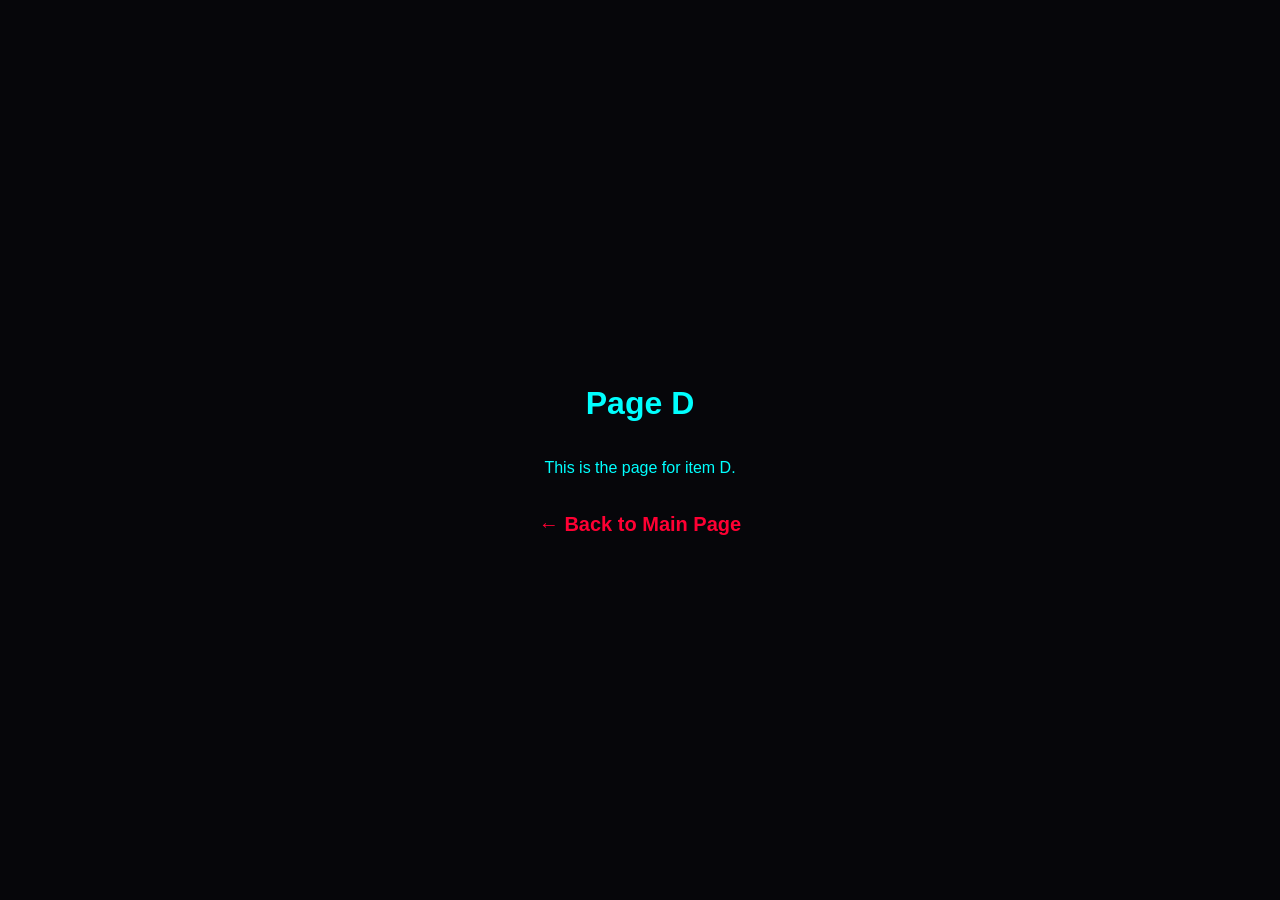
<file: 1.d.html>
<!DOCTYPE html>
<html lang="en">
<head>
    <meta charset="UTF-8">
    <title>Page D</title>
    <style>
        body { 
            background-color: #06060a; 
            color: cyan; 
            font-family: 'Roboto', sans-serif; 
            display: flex; 
            flex-direction: column;
            align-items: center; 
            justify-content: center; 
            height: 100vh; 
            margin: 0;
        } 
        a { 
            color: #ff0033; 
            text-decoration: none;
            font-size: 20px;
            font-weight: bold;
            margin-top: 20px;
        }
        a:hover {
            text-decoration: underline;
        }
    </style>
</head>
<body>
    <h1>Page D</h1>
    <p>This is the page for item D.</p>
    <a href="index.html">← Back to Main Page</a>
</body>
</html>
</file>
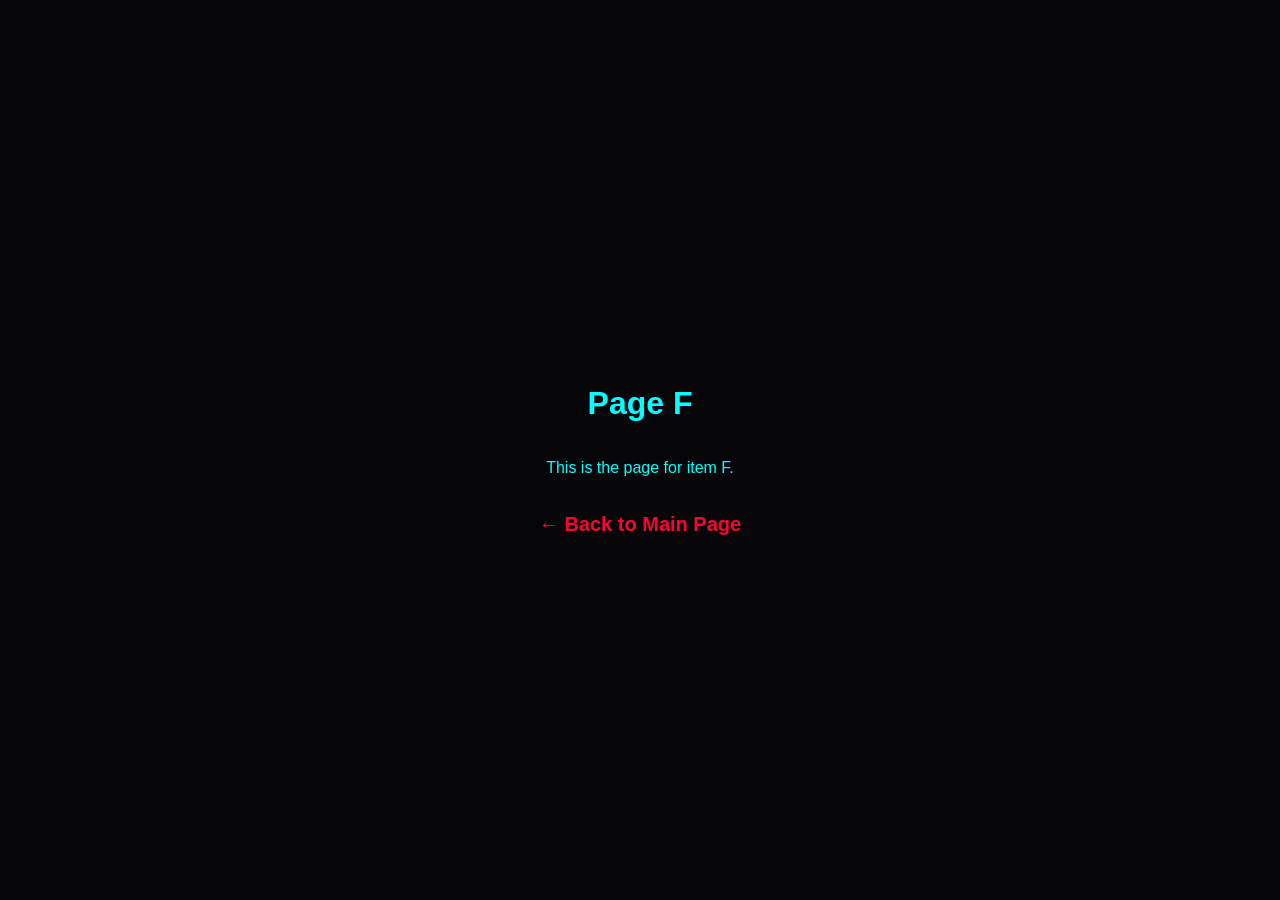
<file: 1.f.html>
<!DOCTYPE html>
<html lang="en">
<head>
    <meta charset="UTF-8">
    <title>Page F</title>
    <style>
        body { 
            background-color: #06060a; 
            color: cyan; 
            font-family: 'Roboto', sans-serif; 
            display: flex; 
            flex-direction: column;
            align-items: center; 
            justify-content: center; 
            height: 100vh; 
            margin: 0;
        } 
        a { 
            color: #ff0033; 
            text-decoration: none;
            font-size: 20px;
            font-weight: bold;
            margin-top: 20px;
        }
        a:hover {
            text-decoration: underline;
        }
    </style>
</head>
<body>
    <h1>Page F</h1>
    <p>This is the page for item F.</p>
    <a href="index.html">← Back to Main Page</a>
</body>
</html>
</file>
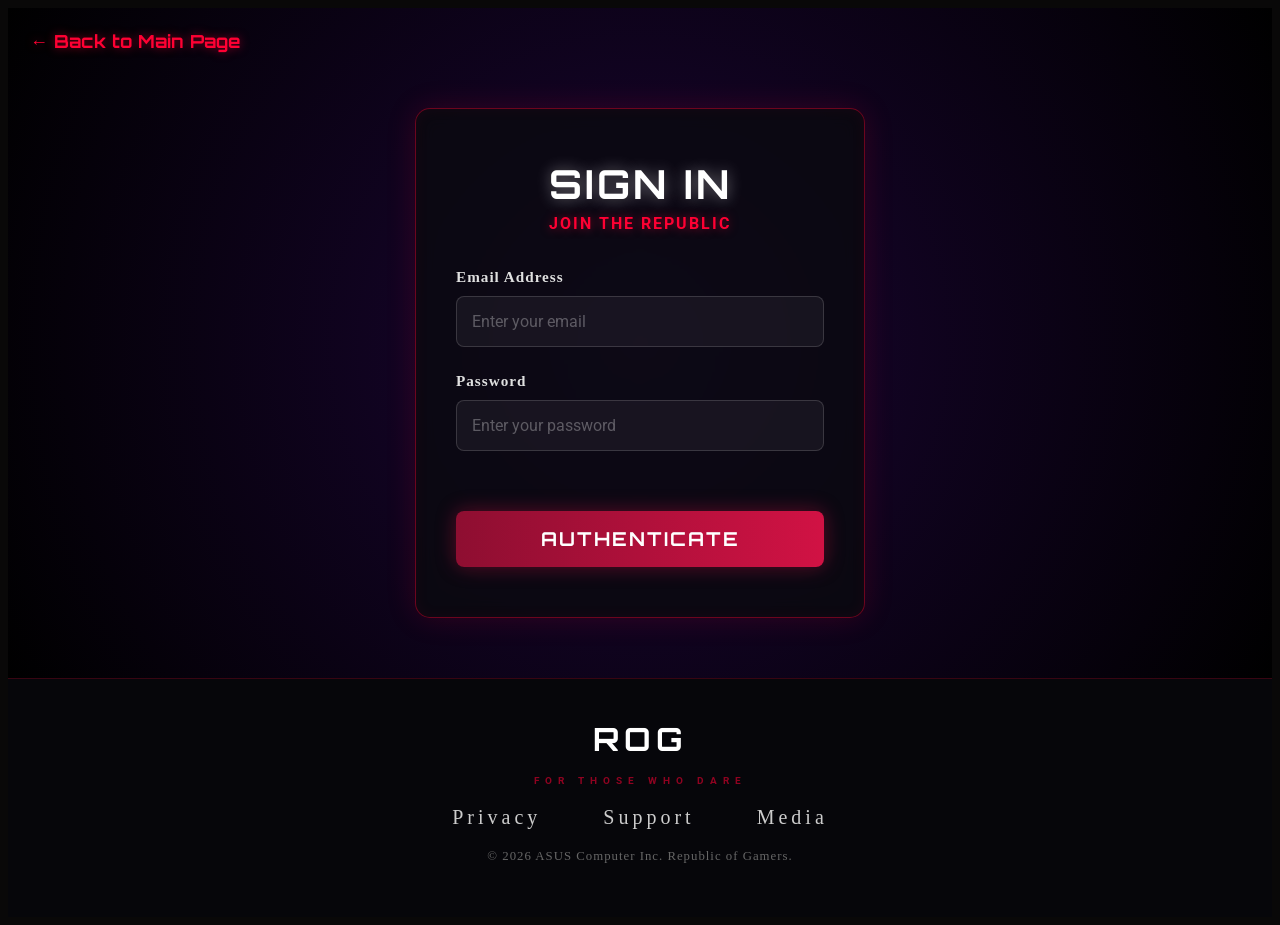
<file: signup.html>
<!DOCTYPE html>
<html lang="en">
<head>
    <meta charset="UTF-8">
    <meta name="viewport" content="width=device-width, initial-scale=1.0">
    <title>ROG - Sign In</title>

    <link rel="stylesheet" href="1.css" />
    <link rel="stylesheet" href="signup.css" />
    <link href="https://fonts.googleapis.com/css2?family=Orbitron:wght@400;700&family=Roboto:wght@300;400;700&display=swap" rel="stylesheet">
</head>
<body>


<a href="index.html" style="position: absolute; top: 30px; left: 30px; color: #ff0033; text-decoration: none; font-size: 18px; font-weight: bold; font-family: 'Orbitron', sans-serif; text-shadow: 0 0 10px rgba(255,0,51,0.5); z-index: 10;">← Back to Main Page</a>


<main class="signup-page">
    <div class="signup-container">
        <form class="signup-form" onsubmit="event.preventDefault(); login();">
            <h1 class="signup-title">Sign In</h1>
            <p class="signup-subtitle">Join the Republic</p>

            <div class="input-group">
                <label for="email-address">Email Address</label>
                <input type="email" name="email-address" id="email-address" placeholder="Enter your email" required>
            </div>

            <div class="input-group">
                <label for="password">Password</label>
                <input type="password" name="password" id="password" placeholder="Enter your password" required>
            </div>



            <p id="result" style="text-align: center; font-weight: bold; margin-bottom: 15px; min-height: 20px;"></p>

            <input class="btn-submit" type="submit" value="Authenticate">
        </form>
    </div>
</main>


<footer class="site-footer" style="padding: 40px 20px; text-align: center; background-color: #06060a; border-top: 1px solid rgba(255, 0, 51, 0.2); width: 100%; box-sizing: border-box; margin-top: auto;">
    <div class="footer-logo" style="font-family: 'Orbitron', sans-serif; font-size: 2rem; font-weight: bold; color: #fff; letter-spacing: 5px;">ROG</div>
    <p class="footer-slogan" style="color: #ff0033; font-weight: bold; margin-bottom: 20px;">FOR THOSE WHO DARE</p>
    
    <div class="footer-links" style="margin-bottom: 20px;">
        <a href="https://rog.asus.com/in/elite" target="_blank" style="color: #ccc; text-decoration: none; margin: 0 15px; transition: color 0.3s;">Privacy</a>
        <a href="https://rog.asus.com/support/" target="_blank" style="color: #ccc; text-decoration: none; margin: 0 15px; transition: color 0.3s;">Support</a>
        <a href="https://rog.asus.com/tag/media/" target="_blank" style="color: #ccc; text-decoration: none; margin: 0 15px; transition: color 0.3s;">Media</a>
    </div>

    <p class="footer-copy" style="font-size: 0.8rem; color: #666;">© 2026 ASUS Computer Inc. Republic of Gamers.</p>
</footer>

<script src="signup.js"></script>
</body>
</html>
</file>
<file: 1.css>
:root {

    --color-red: #ff0033;
    --color-cyan: #00ffcc;
    --color-purple: #a855f7;
    --color-dark: #090808;
    --color-dark2: #0a0a10;
    --color-white: #f0f0f0;



    --bg: #05060a;
    --panel: #0c0e15;
    --card: #0f1219;
    --border: #1a1f2e;
    --accent: #e8002d;
    --accent2: #b0001f;
    --text: #e8eaf0;
    --muted: #5a6070;
    --tag-bg: #111622;


    --glow-red: 0 0 18px rgba(255, 0, 51, 0.8),
        0 0 50px rgba(255, 0, 51, 0.6),
        0 0 80px rgba(255, 0, 51, 0.4);
    --glow-cyan: 0 0 18px rgba(0, 255, 204, 0.55),
        0 0 50px rgba(0, 255, 204, 0.25);
}

*, *::before, *::after {
    box-sizing: border-box;
}

.social-links a {
    transition: all 0.3s ease;
    display: inline-block;
}

.social-links a:hover {
    color: #fff !important;
    text-shadow: 0 0 15px rgba(255,0,51,1);
    transform: scale(1.1);
}


.hero {
    background: url("rog.jpg") center/cover no-repeat;
}



body {
    background-color: var(--color-dark);
    color: var(--color-white);
    font-family: var(--font-body);

}


.video-slider {
    position: relative;
    width: 100vw;
    height: 100vh;
    max-width: 100%;
    overflow: hidden;
}

.video-slides {
    position: relative;
    width: 100%;
    height: 100%;
}

.video-slide {
    position: absolute;
    top: 0;
    left: 0;
    width: 100%;
    height: 100%;
    opacity: 0;
    transition: opacity 0.8s ease;
    z-index: 0;
}

.video-slide.active {
    opacity: 1;
    z-index: 1;
}

.video-slide video,
.video-slide iframe {
    width: 100%;
    height: 100%;
    object-fit: cover;
    border: none;
}

.slide-caption {
    position: absolute;
    bottom: 60px;
    left: 50%;
    transform: translateX(-50%);
    font-family: 'Orbitron', sans-serif;
    font-size: clamp(1rem, 2.5vw, 1.8rem);
    color: white;
    letter-spacing: 4px;
    text-transform: uppercase;
    text-shadow: 0 0 15px rgba(255, 0, 51, 0.8), 0 2px 10px rgba(0, 0, 0, 0.8);
    z-index: 5;
    pointer-events: none;
}

.slider-arrow {
    position: absolute;
    top: 50%;
    transform: translateY(-50%);
    z-index: 10;
    background: rgba(0, 0, 0, 0.5);
    color: white;
    border: 1px solid rgba(255, 0, 51, 0.4);
    font-size: 2rem;
    padding: 15px 18px;
    cursor: pointer;
    border-radius: 50%;
    transition: all 0.3s ease;
}

.slider-arrow:hover {
    background: rgba(255, 0, 51, 0.3);
    box-shadow: 0 0 20px rgba(255, 0, 51, 0.6);
    border-color: #ff0033;
}

.slider-prev {
    left: 25px;
}

.slider-next {
    right: 25px;
}

.slider-dots {
    position: absolute;
    bottom: 20px;
    left: 50%;
    transform: translateX(-50%);
    display: flex;
    gap: 12px;
    z-index: 10;
}

.slider-dot {
    width: 12px;
    height: 12px;
    border-radius: 50%;
    background: rgba(255, 255, 255, 0.3);
    border: 1px solid rgba(255, 255, 255, 0.5);
    cursor: pointer;
    transition: all 0.3s ease;
}

.slider-dot.active {
    background: #ff0033;
    border-color: #ff0033;
    box-shadow: 0 0 10px rgba(255, 0, 51, 0.8);
}


.specs-section {

    background: black;
}

.image-section {
    width: 100%;
    max-width: 100%;
    margin: 0 auto;
    display: flex;
    justify-content: center;
    align-items: center;
    padding: 40px 20px 60px;

}


.grid-3x3 {
    display: grid;
    grid-template-columns: repeat(2, 1fr);
    gap: 32px;
    width: 100%;
    max-width: 95%;
}

.grid-item {
    padding: 24px 20px 20px;
    background: rgba(12, 12, 25, 0.85);
    border: 1px solid rgba(0, 255, 204, 0.12);
    border-radius: 18px;
    display: flex;
    flex-direction: column;
    align-items: center;
    justify-content: center;
    color: cyan;
    font-size: 20px;
    font-weight: 700;
    transition: all 0.4s ease;
    box-shadow: 0 4px 30px rgba(0, 0, 0, 0.5);
    overflow: hidden;
    min-height: 300px;
    backdrop-filter: blur(8px);
    position: relative;
}

.grid-item::before {
    content: '';
    position: absolute;
    inset: 0;
    border-radius: 18px;
    background: radial-gradient(ellipse at 50% 0%, rgba(0, 255, 204, 0.06) 0%, transparent 60%);
    pointer-events: none;
}

.grid-item:hover {
    border-color: rgba(0, 255, 204, 0.45);
    box-shadow: 0 0 40px rgba(0, 255, 204, 0.15), 0 8px 32px rgba(0, 0, 0, 0.6);
    transform: translateY(-8px);
    background: rgba(12, 12, 30, 0.95);
}



.grid-model {
    width: 100%;
    height: 220px;
    background: transparent;
    --poster-color: transparent;
    border-radius: 12px;
}


.grid-label {
    display: block;
    margin-top: 14px;
    font-family: Roboto, sans-serif;
    font-size: 15px;
    font-weight: 600;
    letter-spacing: 3px;
    text-transform: uppercase;
    color: rgba(0, 255, 204, 0.7);
    text-shadow: 0 0 8px rgba(0, 255, 204, 0.2);
    transition: all 0.35s ease;
}

.grid-item:hover .grid-label {
    color: #00ffcc;
    letter-spacing: 5px;
    text-shadow: 0 0 18px rgba(0, 255, 204, 0.5);
}


.grid-item-img {
    width: 100%;
    height: 200px;
    object-fit: contain;
    filter: drop-shadow(0 0 12px rgba(0, 255, 204, 0.15));
    transition: transform 0.4s ease, filter 0.4s ease;
}

.grid-item:hover .grid-item-img {
    transform: scale(1.08);
    filter: drop-shadow(0 0 24px rgba(0, 255, 204, 0.35));
}


.grid-link {
    display: inline-block;
    margin-top: 10px;
    padding: 6px 20px;
    font-family: Roboto, sans-serif;
    font-size: 12px;
    font-weight: 600;
    letter-spacing: 2px;
    text-transform: uppercase;
    text-decoration: none;
    color: rgba(0, 255, 204, 0.6);
    border: 1px solid rgba(0, 255, 204, 0.2);
    border-radius: 6px;
    transition: all 0.3s ease;
}

.grid-link:hover {
    color: #00ffcc;
    border-color: rgba(0, 255, 204, 0.6);
    background: rgba(0, 255, 204, 0.08);
    box-shadow: 0 0 14px rgba(0, 255, 204, 0.2);
    letter-spacing: 3px;
}









.btn-red {
    display: inline-flex;
    align-items: center;
    gap: 10px;
    font-family: "Roboto Thin";
    font-size: 11px;
    letter-spacing: 3px;
    color: #fff;
    text-decoration: none;
    background-color: grey;
    padding: 12px 28px;


    clip-path: polygon(10px 0%, 100% 0%, calc(100% - 10px) 100%, 0% 100%);
}

.btn-red:hover {
    background-color: #ff3355;
    box-shadow: var(--glow-cyan);
    transform: translateY(-3px);
    letter-spacing: 5px;
}

.btn-outline {
    display: inline-flex;
    align-items: center;
    font-family: Roboto;
    font-size: 11px;
    letter-spacing: 3px;
    color: cyan;
    text-decoration: none;
    border: 1px solid rgba(0, 255, 204, 0.3);
    padding: 12px 28px;
    clip-path: polygon(10px 0%, 100% 0%, calc(100% - 10px) 100%, 0% 100%);


}

.btn-outline:hover {
    background-color: rgba(0, 255, 204, 0.07);
    border-color: darkcyan;
    box-shadow: lightcyan;
    transform: translateY(-3px);
    letter-spacing: 5px;
}












.navbar {
    position: fixed;
    top: 0;
    left: 0;
    right: 0;
    z-index: 1;
    display: flex;
    align-items: center;
    justify-content: space-between;
    padding: 8px 18px;
    background-color: rgba(6, 6, 10, 0.92);

    border-bottom: 1px solid white;
    border-color: rgba(255, 0, 51, 0.25);

    transition: border-color 0.5s;
}

.navbar:hover {
    border-color: red;
    border-width: 3px;
}


.navbar-logo {
    font-weight: 200;
    font-size: 24px;
    color: var(--color-red);
    letter-spacing: 2px;
    text-shadow: var(--glow-red);
    transition: letter-spacing 0.1s, text-shadow 0.4s;
    text-decoration: none;
    margin-left: 100px;
    display: flex;
    mix-blend-mode: screen;

}

.navbar-logo:hover {
    letter-spacing: 4px;
    transition: transform 0.4s ease;
    text-shadow: 0 0 40px rgba(255, 0, 51, 1), 0 0 80px rgba(255, 0, 51, 0.5);
}

.asus {
    position: absolute;
    top: 8px;
    left: 19px;
    height: 50px;
    transition: border-color 0.5s, transform 0.4s ease, filter 0.4s ease;
    mix-blend-mode: screen;
}

.asus:hover {
    border-color: red;
    filter: drop-shadow(0 0 12px var(--color-red));
    transform: scale(1.1) rotate(-3deg);
    mix-blend-mode: screen;
}


.navbar-links {
    display: flex;
    list-style: none;
    gap: 40px;
    align-items: center;
}


.navbar-links a {
    font-family: "Rockwell Extra Bold";
    font-size: 20px;
    letter-spacing: 3px;
    color: rgba(240, 240, 240, 0.55);
    text-decoration: none;
    position: relative;

    transition: color 0.3s, letter-spacing 0.3s;
}



.navbar-links a:hover {
    color: cyan;
    letter-spacing: 5px;
}



.navbar-buy-btn {
    background-color: red;
    color: white;
    padding: 7px 18px;
    clip-path: polygon(7px 0%, 100% 0%, calc(100% - 7px) 100%, 0% 100%);
    transition: background-color 0.3s, transform 0.3s;
}

.navbar-buy-btn:hover {
    background-color: #ff3355;
    transform: translateY(-2px);
}









.hero {
    min-height: 100vh;
    display: flex;
    align-items: center;
    justify-content: space-between;
    padding: 50px 48px 60px;
    position: relative;
    overflow: hidden;
    transform: translateX(-20px);
}

.gif {
    flex: 1;
    display: flex;
    justify-content: flex-end;
    width: 500px;
    max-width: 10000px;
    mix-blend-mode: screen;
    position: relative;
    transform: translateX(100px);

}



.hero-heading {
    font-family: Roboto;
    font-weight: 900;
    line-height: 0.9;
    margin-bottom: 14px;
    color: var(--color-red);
    text-shadow: var(--glow-red);
}

.section-heading {
    text-align: center;
    margin-bottom: 55px;
    transition: letter-spacing 0.4s;
}

.section-heading h2 {
    font-family: Rockwell;
    font-weight: 900;
    font-size: clamp(28px, 4vw, 46px);
    letter-spacing: 4px;
    color: whitesmoke;
    transition: letter-spacing 0.4s;
}

.section-heading:hover h2 {
    letter-spacing: 7px;
}




.small-label {
    display: block;
    font-family: Roboto;
    font-size: 20px;
    letter-spacing: 3px;
    color: cyan;
    opacity: 0.7;
    margin-top: 20px;
    margin-left: 0px;
    transition: opacity 0.1s, letter-spacing 0.4s;
}

.small-label:hover {
    opacity: 1;
    letter-spacing: 4px;
}


.heading-rog {
    display: block;
    font-size: clamp(72px, 10vw, 120px);
    color: red;
    text-shadow: red;
    letter-spacing: -2px;
    display: inline;

    transition: letter-spacing 0.4s, text-shadow 0.4s;

}

.heading-rog:hover {
    letter-spacing: 6px;
    text-shadow: 0 0 50px rgba(255, 0, 51, 1), 0 0 100px rgba(255, 0, 51, 0.5);

}


.heading-rest {
    font-size: clamp(1.5rem, 4vw, 3.5rem);
    font-family: Roboto, sans-serif;
    color: cyan;
    font-style: normal;
    letter-spacing: 2px;
}

.heading-rest:hover {
    text-shadow: 0 0 50px rgb(19, 208, 221), 0 0 100px rgba(123, 221, 228, 0.5);

}


.hero-slogan {
    font-family: "Baskerville Old Face";
    font-size: 18px;
    letter-spacing: 8px;
    color: cyan;
    margin-bottom: 14px;


    transition: letter-spacing 0.4s, opacity 0.3s;
}

.hero-slogan:hover {
    letter-spacing: 12px;
    opacity: 1;
}


.hero-specs-line {
    font-size: 15px;
    color: rgba(240, 240, 240, 0.5);
    margin-bottom: 36px;
    letter-spacing: 1px;

    transition: color 0.3s;
}

.hero-specs-line:hover {
    color: rgba(240, 240, 240, 0.85);
}


.hero-buttons {
    display: flex;
    gap: 16px;
    flex-wrap: wrap;
}







.features-section {
    padding: 90px 48px;
    position: relative;
    overflow: hidden;
    background: linear-gradient(to top, lightgrey, black);
    


}





.feature-list {
    max-width: 800px;
    margin: 0 auto;
    display: flex;
    flex-direction: column;
}


.feature-item {
    display: flex;
    align-items: center;
    gap: 28px;
    padding: 28px 0;
    border-bottom: 1px solid #191818;
    position: relative;
    transition: transform 0.4s;
}

.feature-item:hover {
    transform: translateX(10px);

}


.feature-item::before {
    content: '';
    position: absolute;
    bottom: 0;
    left: 0;
    right: 0;
    height: 1px;
    background: linear-gradient(90deg, transparent, rgba(255, 0, 51, 0.25), transparent);
    transform: scaleX(0);
    transform-origin: left;
    transition: transform 0.5s;
}

.feature-item:hover::before {
    transform: scaleX(1);
}


.feature-number {
    font-family: Ravie;
    font-size: 52px;
    font-weight: 900;
    color: rgba(182, 180, 180, 0.04);
    line-height: 1;
    min-width: 68px;
    text-align: center;

    transition: color 0.4s, text-shadow 0.4s;
}

.feature-item:hover .feature-number {
    color: rgb(170, 10, 42);

}


.feature-icon {
    font-size: 30px;
    min-width: 50px;
    text-align: center;

    transition: transform 0.4s, filter 0.4s;
}

.feature-item:hover .feature-icon {
    transform: scale(1.2) rotate(8deg);
    filter: drop-shadow(0 0 8px rgba(255, 0, 51, 0.6));
}


.feature-name {
    font-family: Ravie;
    font-size: 17px;
    font-weight: 700;
    letter-spacing: 2px;
    margin-bottom: 6px;

    transition: color 0.3s, text-shadow 0.3s;
}

.feature-item:hover .feature-name {
    color: red;
    text-shadow: 0 0 16px rgba(255, 0, 51, 0.4);
}


.feature-desc {
    font-size: 14px;
    color: rgba(0, 0, 0, 0.45);
    line-height: 1.6;

    transition: color 0.3s;
}

.feature-item:hover .feature-desc {
    color: rgba(13, 226, 234, 0.8);
}









.buy-section {
    padding: 100px 48px;
    text-align: center;
    position: relative;
    overflow: hidden;
    background-color: black;
    background: linear-gradient(to bottom, lightgrey, black);


}




.buy-heading {
    font-family: MingLiU-ExtB;
    font-weight: 900;
    font-size: clamp(32px, 5vw, 58px);
    letter-spacing: 4px;
    color: white;
    margin-bottom: 12px;
    position: relative;
    z-index: 1;

    transition: letter-spacing 0.4s;
}

.buy-heading:hover {
    letter-spacing: 8px;
}


.text-red {
    color: var(--color-red);
    text-shadow: var(--glow-red);
}



.buy-note {
    font-size: 14px;
    color: rgba(240, 240, 240, 0.45);
    margin-bottom: 40px;
    position: relative;
    z-index: 1;

    transition: color 0.3s;
}

.buy-note:hover {
    color: rgba(240, 240, 240, 0.8);
}


.price-variants {
    display: flex;
    gap: 16px;
    justify-content: center;
    margin-bottom: 44px;
    flex-wrap: wrap;
    position: relative;
    z-index: 1;


    clip-path: polygon(7px 0%, 100% 0%, calc(100% - 7px) 100%, 0% 100%);

}


.price-variants a {
    text-decoration: none;
}




.price-card {
    display: flex;
    flex-direction: column;
    gap: 4px;
    padding: 14px 24px;
    border: 3px solid rgba(0, 0, 0, 0.08);
    background-color: rgba(223, 99, 99, 0.03);
    clip-path: polygon(7px 0%, 100% 0%, calc(100% - 7px) 100%, 0% 100%);
    cursor: pointer;

    transition: background-color 0.35s,
        border-color 0.4s,
        transform 0.3s,
        box-shadow 0.4s;
}

.price-card:hover,
.price-card.active {
    background-color: rgba(255, 0, 51, 0.1);
    border-color: red;
    transform: translateY(-4px);
    box-shadow: red;
}

.price-storage {
    font-family: Roboto, Noto, sans-serif;
    font-size: 10px;
    letter-spacing: 2px;
    color: rgba(240, 240, 240, 0.45);

    transition: color 0.3s;
}

.price-card:hover .price-storage,
.price-card.active .price-storage {
    color: white;
}


.price-amount {
    font-family: var(--font-display);
    font-size: 20px;
    font-weight: 700;
    color: red;
    text-shadow: red;
}






.site-footer {
    padding: 50px 48px;
    background-color: #030306;
    text-align: center;
    border-top: 1px solid rgba(255, 0, 51, 0.81);
    position: relative;
}

.site-footer:hover {
    color: red;
    border-width: 3px;
}

.footer-logo {
    display: inline-block;
    font-family: "Rockwell Extra Bold";
    font-weight: 900;
    font-size: 40px;
    letter-spacing: 12px;
    color: red;
    text-shadow: red;
    margin-bottom: 6px;

    transition: letter-spacing 0.5s, text-shadow 0.5s;
}

.footer-logo:hover {
    letter-spacing: 20px;
    text-shadow: 0 0 60px rgba(255, 0, 51, 1), 0 0 120px rgba(255, 0, 51, 0.5);
}


.footer-slogan {
    font-family: Roboto, Noto, sans-serif;
    font-size: 10px;
    letter-spacing: 6px;
    color: cyan;
    opacity: 0.55;
    margin-bottom: 28px;
}


.footer-links {
    display: flex;
    gap: 32px;
    justify-content: center;
    margin-bottom: 22px;
    flex-wrap: wrap;
}

.footer-links a {
    font-family: "Fira Code";
    font-size: 20px;
    letter-spacing: 4px;
    color: rgba(240, 240, 240, 0.28);
    text-decoration: none;

    transition: color 0.3s, letter-spacing 0.3s;
}

.footer-links a:hover {
    color: cyan;
    letter-spacing: 6px;
}


.footer-copy {
    font-size: 11px;
    color: rgba(240, 240, 240, 0.18);
    letter-spacing: 1px;
}

.footer-copy:hover {
    color: white;
}
</file>
<file: signup.css>
body {
    display: flex;
    flex-direction: column;
    min-height: 100vh;
}

.signup-page {
    display: flex;
    flex: 1;
    justify-content: center;
    align-items: center;
    padding: 100px 20px 60px 20px; /* Top padding to clear fixed navbar */
    background: radial-gradient(circle at center, #1a0533 0%, #000000 100%);
    box-sizing: border-box;
}

.signup-container {
    width: 100%;
    max-width: 450px;
    z-index: 2;
}

.signup-form {
    background: rgba(10, 10, 15, 0.8);
    border: 1px solid rgba(255, 0, 51, 0.4);
    border-radius: 15px;
    padding: 50px 40px;
    box-shadow: 0 0 30px rgba(255, 0, 51, 0.15), inset 0 0 15px rgba(255, 0, 51, 0.05);
    backdrop-filter: blur(10px);
    transition: box-shadow 0.3s ease, border-color 0.3s ease;
}

.signup-form:hover {
    box-shadow: 0 0 50px rgba(255, 0, 51, 0.25), inset 0 0 20px rgba(255, 0, 51, 0.1);
    border-color: rgba(255, 0, 51, 0.6);
}

.signup-title {
    font-family: 'Orbitron', sans-serif;
    color: #fff;
    text-align: center;
    font-size: 2.5rem;
    margin: 0;
    text-transform: uppercase;
    letter-spacing: 3px;
    text-shadow: 0 0 15px rgba(255, 255, 255, 0.4);
}

.signup-subtitle {
    text-align: center;
    color: #ff0033;
    font-family: 'Roboto', sans-serif;
    font-size: 1rem;
    margin-top: 5px;
    margin-bottom: 35px;
    text-transform: uppercase;
    letter-spacing: 2px;
    font-weight: bold;
    text-shadow: 0 0 10px rgba(255, 0, 51, 0.5);
}

.input-group {
    margin-bottom: 25px;
}

.input-group label {
    display: block;
    margin-bottom: 10px;
    font-size: 0.95rem;
    color: #e0e0e0;
    font-weight: bold;
    letter-spacing: 1px;
}

.input-group input {
    width: 100%;
    padding: 15px;
    background: rgba(255, 255, 255, 0.05);
    border: 1px solid rgba(255, 255, 255, 0.15);
    border-radius: 8px;
    color: white;
    font-size: 1rem;
    transition: all 0.3s ease;
    box-sizing: border-box;
    font-family: 'Roboto', sans-serif;
}

.input-group input:focus {
    outline: none;
    border-color: #ff0033;
    background: rgba(255, 0, 51, 0.05);
    box-shadow: 0 0 15px rgba(255, 0, 51, 0.3);
}

.input-group input::placeholder {
    color: rgba(255, 255, 255, 0.3);
}

.remember-me {
    display: flex;
    align-items: center;
    margin-bottom: 30px;
    font-size: 0.95rem;
    color: #bbb;
}

.remember-me input {
    margin-right: 12px;
    width: 18px;
    height: 18px;
    accent-color: #ff0033;
    cursor: pointer;
}

.remember-me label {
    cursor: pointer;
}

.btn-submit {
    width: 100%;
    background: linear-gradient(90deg, #8e0e31 0%, #d11244 100%);
    color: white;
    border: none;
    padding: 16px;
    font-size: 1.2rem;
    font-weight: bold;
    font-family: 'Orbitron', sans-serif;
    border-radius: 8px;
    cursor: pointer;
    text-transform: uppercase;
    letter-spacing: 2px;
    transition: all 0.3s ease;
    box-shadow: 0 0 20px rgba(209, 18, 68, 0.4);
}

.btn-submit:hover {
    transform: translateY(-3px);
    box-shadow: 0 5px 25px rgba(255, 0, 51, 0.6);
    background: linear-gradient(90deg, #a31139 0%, #eb144d 100%);
}

.btn-submit:active {
    transform: translateY(1px);
    box-shadow: 0 2px 10px rgba(255, 0, 51, 0.4);
}

.form-links {
    margin-top: 30px;
    display: flex;
    justify-content: space-between;
}

.form-links a {
    color: #999;
    text-decoration: none;
    font-size: 0.9rem;
    font-weight: bold;
    transition: all 0.3s ease;
}

.form-links a:hover {
    color: #ff0033;
    text-shadow: 0 0 10px rgba(255, 0, 51, 0.5);
}
</file>
